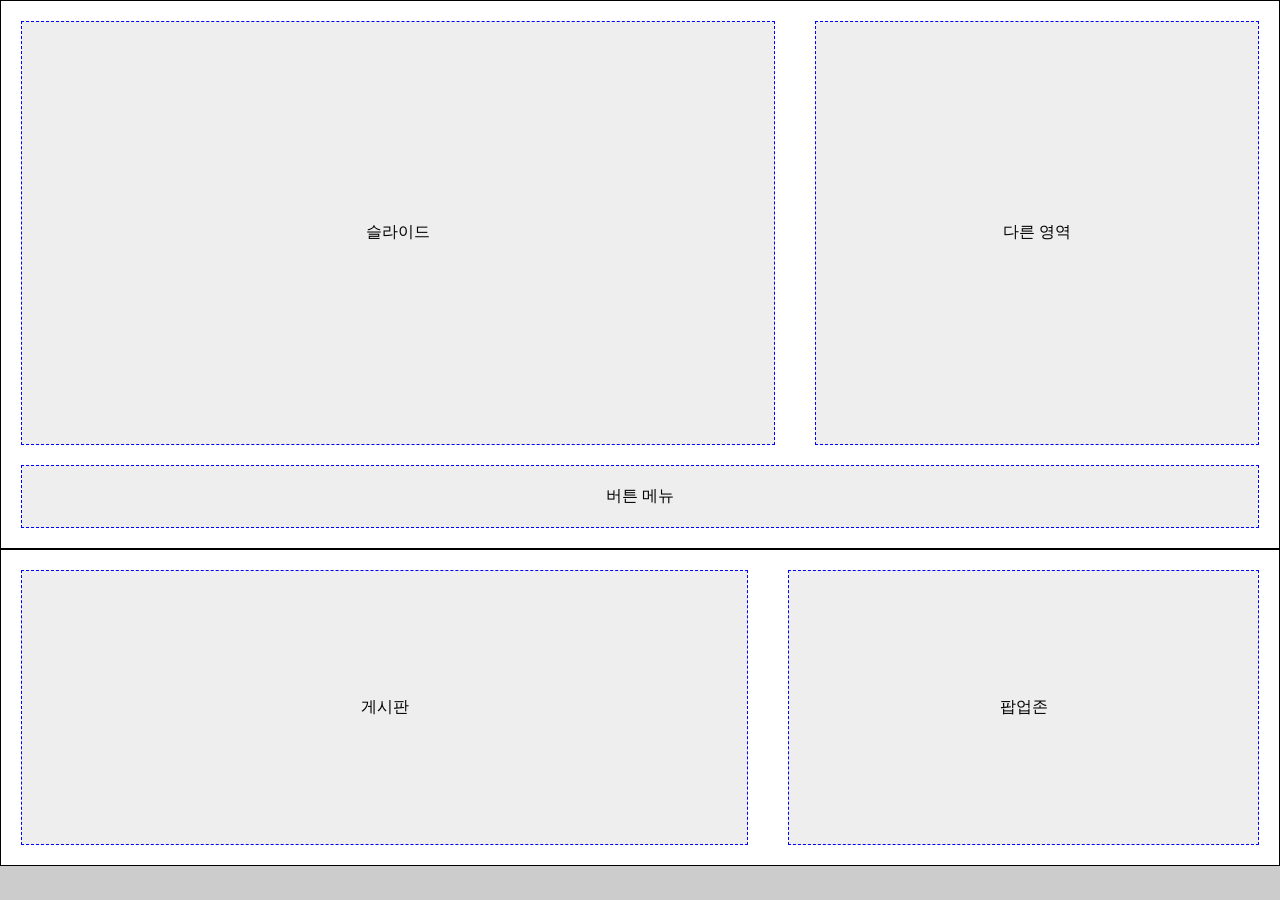
<file: 성남시/index.html>
<!DOCTYPE html>
<html lang="ko">
<head>
    <meta charset="UTF-8">
    <meta name="viewport" content="width=device-width, initial-scale=1.0">
    <title>성남시 카피</title>
    <link rel="stylesheet" href="./style.css">
</head>
<body>
    <section class="top">
        <article class="top-slide">슬라이드</article>
        <article class="top-other">다른 영역</article>
        <article class="top-btns">버튼 메뉴</article>
    </section>
    <section class="btm">
        <article class="btm-board">게시판</article>
        <article class="btm-popup">팝업존</article>
    </section>
</body>
</html>
</file>
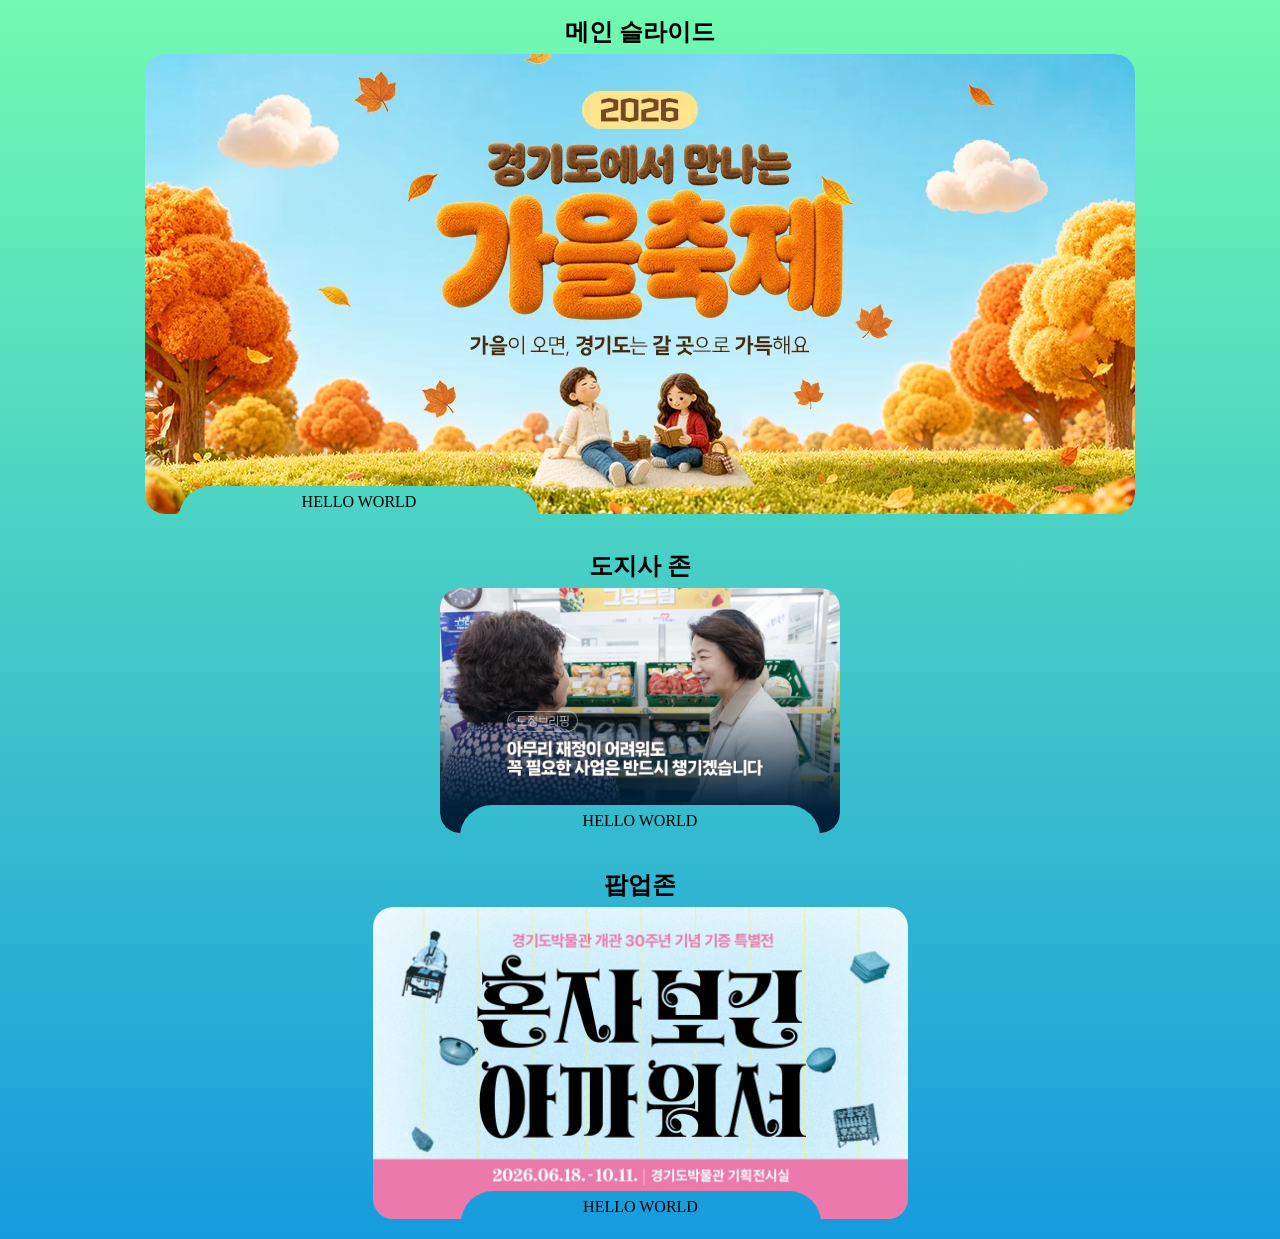
<file: _svgmask/demo/index.html>
<!DOCTYPE html>
<html lang="en">
<head>
    <meta charset="UTF-8">
    <meta name="viewport" content="width=device-width, initial-scale=1.0">
    <title>데모</title>
    <link rel="stylesheet" href="./style.css">
</head>
<body>
    <h1>메인 슬라이드</h1>
    <section class="box main">
        <article class="visual">
            <img src="./img/vis_main_pc.webp" class="visual-img pc"/>
            <img src="./img/vis_main_mobile.webp" class="visual-img mobile"/>
        </article>
        <article class="btns">HELLO WORLD</article>
    </section>

    <h1>도지사 존</h1>
    <section class="box djs">
        <article class="visual">
            <img src="./img/vis_djs.webp" class="visual-img"/>
        </article>
        <article class="btns">HELLO WORLD</article>
    </section>

    <h1>팝업존</h1>
    <section class="box popup">
        <article class="visual">
            <img src="./img/vis_popup.webp" class="visual-img"/>
        </article>
        <article class="btns">HELLO WORLD</article>
    </section>
</body>
</html>
</file>
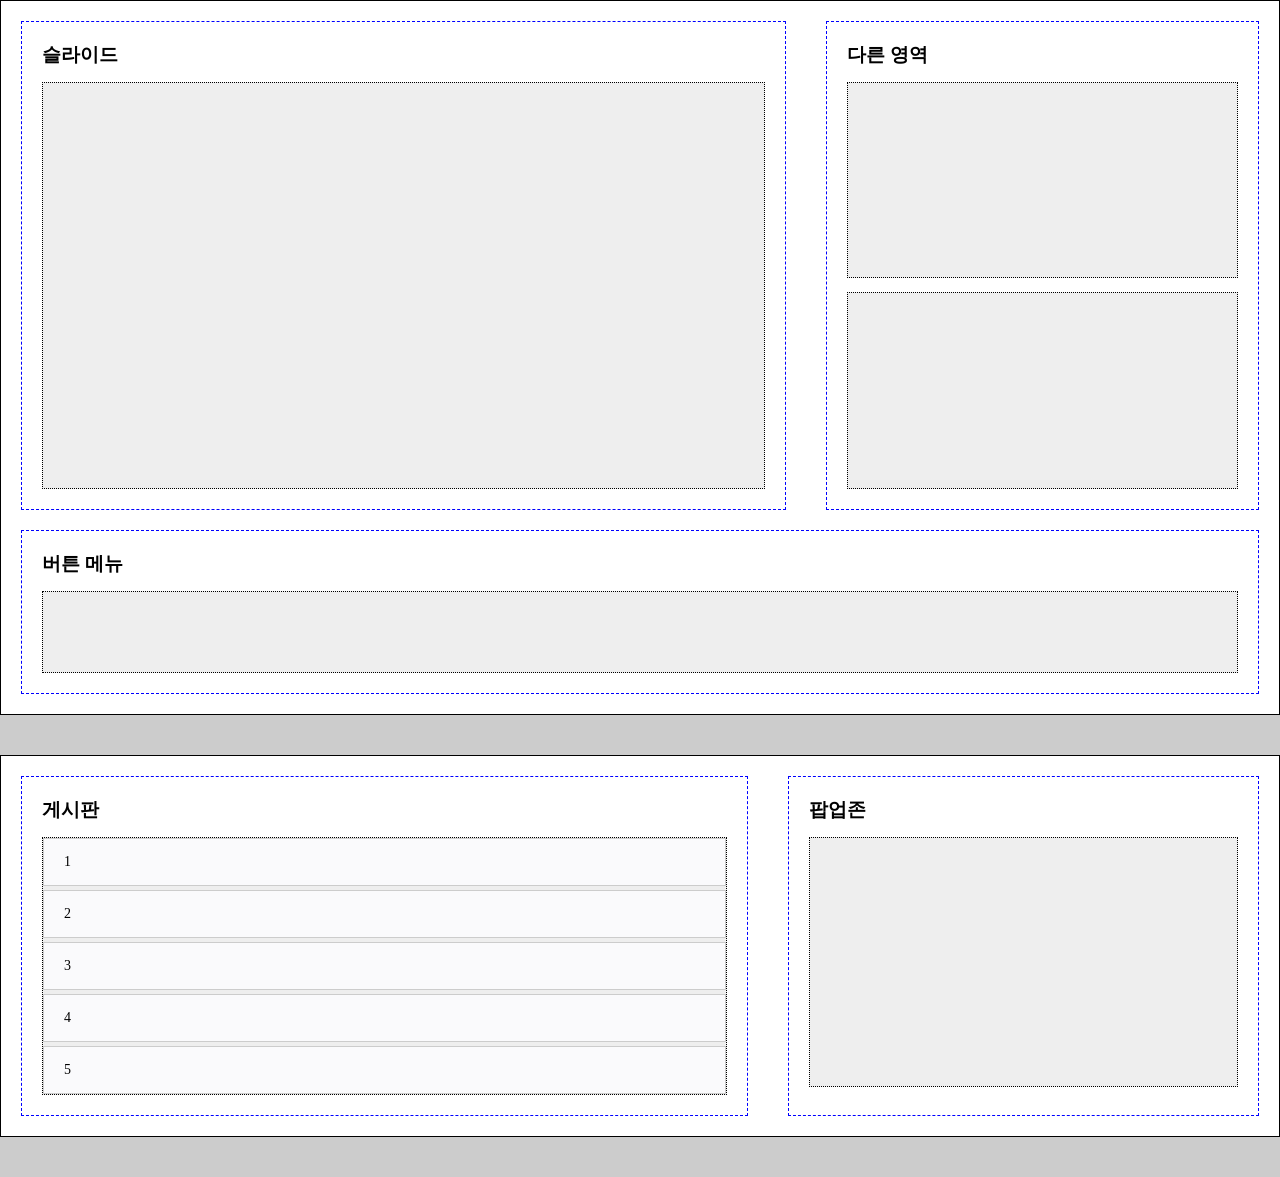
<file: 성남시/index2.html>
<!DOCTYPE html>
<html lang="ko">
<head>
    <meta charset="UTF-8">
    <meta name="viewport" content="width=device-width, initial-scale=1.0">
    <title>성남시 카피</title>
    <link rel="stylesheet" href="./style2.css">
</head>
<body>
    <section class="top">
        <article class="top-slide">
            <h1 class="title">슬라이드</h1>
            <div class="box"></div>
        </article>
        <article class="top-other">
            <h1 class="title">다른 영역</h1>
            <div class="box"></div>
            <div class="box"></div>
        </article>
        <article class="top-btns">
            <h1 class="title">버튼 메뉴</h1>
            <div class="box"></div>
        </article>
    </section>
    <section class="btm">
        <article class="btm-board">
            <h1 class="title">게시판</h1>
            <ul class="board box">
                <li class="board-item">1</li>
                <li class="board-item">2</li>
                <li class="board-item">3</li>
                <li class="board-item">4</li>
                <li class="board-item">5</li>
            </ul>
        </article>
        <article class="btm-popup">
            <h1 class="title">팝업존</h1>
            <div class="box"></div>
        </article>
    </section>
</body>
</html>
</file>
<file: 성남시/style.css>
* {
    margin: 0;
    padding: 0;
    box-sizing: border-box;
}

body {
    background: #ccc;
}

section {
    position: relative;
    width: 100%;
    max-width: 1400px;
    margin: 0 auto;
    padding: 20px;
    background: #fff;
    border: 1px solid black;
}

article {
    display: flex;
    flex-flow: column nowrap;
    justify-content: center;
    align-items: center;
    position: relative;
    padding: 20px;
    background: #eee;
    border: 1px dashed blue;
    text-align: center;
}

/* ================================= */
/* ================================= */
/* ================================= */
.top {
    display: flex;
    flex-flow: row wrap;
    align-items: stretch;
    gap: 20px 40px;
}

.top-slide {
    flex: 842 1 0;
    min-width: 0;
    aspect-ratio: 16 / 9;
}

.top-other {
    flex: 476 1 0;
    min-width: 0;
}

.top-btns {
    width: 100%;
}

@media all and (max-width:961px) {
    .top-slide,
    .top-other {
        flex: 0 1 auto;
        width: 100%;
    }
}

/* ================================= */
/* ================================= */
/* ================================= */
/* [btm] */
.btm {
    display: flex;
    flex-flow:row wrap;
    gap:20px 40px;
}

.btm-board {
    flex:855 1 0;
}

.btm-popup {
    flex:535 1 0;
    aspect-ratio: 534 / 312;
}
@media all and (max-width:900px) {
    .btm-board,
    .btm-popup  {
        flex:0 1 100%;
        width:100%;
    }
}
</file>
<file: _svgmask/demo/style.css>
@charset "utf-8";

/* reset */
* {
    margin: 0;
    padding: 0;
    box-sizing: border-box;
    line-height: 1;
}

body {
    display: flex;
    flex-flow: column nowrap;
    justify-content: flex-start;
    align-items: center;
    gap: 40px;
    padding: 20px 0;
    background: linear-gradient(to bottom, rgb(114, 250, 177), rgb(22, 155, 222));
}

h1 {
    margin-bottom: -30px;
    font-size: clamp(16px, 3vw, 24px);
}

/* ====================================== */
/* ====================================== */
/* ====================================== */
/* 박스 */
.box {
    /* outline: 1px dotted red; */
    --_left: 34px;
    --_hei: 40px;
    --_wid-btns-max: 360px;
    --_wid-btns-min:240px;
    --_wid-btns: clamp(var(--_wid-btns-min), calc(100% - var(--_hei)), var(--_wid-btns-max));
    --_bottom: calc(100% + 36px);
    position: relative;
    width: 100%;
    container-type: inline-size;
    container-name: box;
}

.box.main {
    max-width: 990px;
    aspect-ratio: 99 / 46;
}

.box.djs {
    max-width: 400px;
    aspect-ratio: 400 / 245;
}

.box.popup {
    max-width: 535px;
    aspect-ratio: 540 / 315;
}

@media all and (max-width:990px) {
    .box {
        --_wid-btns-max: 320px;
        --_bottom: calc(100% + clamp(34px, 4vw, 36px));
    }

    .box.main {
        aspect-ratio: 180 / 119;
    }

    .box.djs,
    .box.popup {
        width: calc(100% - var(--_hei));
    }
}

@media all and (max-width:325px) {
    .box {
        --_wid-btns-max: 240px;
        --_wid-btns-min: 200px;
        --_bottom: calc(100% + clamp(30px, 3.6vw, 38px));
    }

    .box.main {
        --_bottom: calc(100% + clamp(32px, 4vw, 38px));
    }
}

/* ================================ */
/* ================================ */
/* ================================ */
/* 비쥬얼 영역 */
.visual {
    position: relative;
    width: 100%;
    height: 100%;
    overflow: hidden;
    background:#ccc;
    border-radius: clamp(14px, 3.2vw, 20px);
    /* 마스킹 */
    /* 마스크 반복 */
    mask-repeat: no-repeat;
    /* 마스크 이미지 */
    -webkit-mask-image:
        linear-gradient(#000 0 0),
        url("./mask.svg");
    mask-image:
        linear-gradient(#000 0 0),
        url("./mask.svg");
    /* 빼기모드 */
    -webkit-mask-composite: xor;
    mask-composite: exclude;
    /* 마스크 사이즈 */
    -webkit-mask-size:
        /* 사각형 */
        100% 101%,
        /* 귀도리 */
        var(--_wid-btns) auto;
    mask-size:
        /* 사각형 */
        100% 101%,
        /* 귀도리 */
        var(--_wid-btns) auto;
    /* 마스크 위치 */
    -webkit-mask-position:
        /* 사각형 */
        left top,
        /* 귀도리 */
        center var(--_bottom);
    mask-position:
        /* 사각형 */
        left top,
        /* 귀도리 */
        center var(--_bottom);
}

/* 비쥬얼 > 메인 */
.box.main .visual {
    -webkit-mask-position:
        /* 사각형 */
        left top,
        /* 귀도리 */
        var(--_left) var(--_bottom);
    mask-position:
        /* 사각형 */
        left top,
        /* 귀도리 */
        var(--_left) var(--_bottom);
}

/* 비쥬얼 이미지 */
.visual-img {
    width: 100%;
    height: 100%;
    object-fit: cover;
    object-position: center top;
}

.visual-img.mobile {
    display: none;
}

@media all and (max-width:990px) {

    /* 비쥬얼 */
    .box .visual {
        /* 마스크 위치 */
        -webkit-mask-position:
            /* 사각형 */
            left top,
            /* 귀도리 */
            center var(--_bottom);
        mask-position:
            /* 사각형 */
            left top,
            /* 귀도리 */
            center var(--_bottom);
    }

    /* 비쥬얼 > 메인 */
    .box.main .visual {
        border-radius: 0;

        /* 마스크 사이즈 */
        -webkit-mask-size:
            /* 사각형 */
            100% 101%,
            /* 귀도리 */
            clamp(var(--_wid-btns-min), calc(100% - 80px), var(--_wid-btns-max)) auto;
        mask-size:
            /* 사각형 */
            100% 101%,
            /* 귀도리 */
            clamp(var(--_wid-btns-min), calc(100% - 80px), var(--_wid-btns-max)) auto;
        /* 마스크 위치 */
        -webkit-mask-position:
            /* 사각형 */
            left top,
            /* 귀도리 */
            center var(--_bottom);
        mask-position:
            /* 사각형 */
            left top,
            /* 귀도리 */
            center var(--_bottom);
    }

    /* 이미지 */
    .visual-img.pc {
        display: none;
    }

    .visual-img.mobile {
        display: block;
    }
}

/* ================================ */
/* ================================ */
/* ================================ */
/* [버튼 영역] */
.btns {
    /* outline: 1px solid red; */
    display: flex;
    flex-flow: row nowrap;
    justify-content: center;
    align-items: flex-start;
    position: absolute;
    left: 50%;
    top: 100%;
    transform: translate(-50%, -28px);
    width: var(--_wid-btns);
    height: var(--_hei);
    padding-top: 8px;
    text-align: center;
    font-size: clamp(12px, 1.6vw, 16px);
}

.box.main .btns {
    left: var(--_left);
    transform: translate(0%, -28px);
}

@media all and (max-width:990px) {
    .btns,
    .box.main .btns {
        transform: translate(-50%, calc(-1 * clamp(16px, 4vw, 24px)));
    }

    .box.main .btns {
        left: 50%;
        width: clamp(var(--_wid-btns-min), calc(100% - 80px), var(--_wid-btns-max));
    }
}

@media all and (max-width:325px) {
    .btns,
    .box.main .btns {
        transform: translate(-50%, calc(-1 * clamp(8px, 3.4vw, 24px)));
    }
}
</file>
<file: 성남시/style2.css>
* {
    margin: 0;
    padding: 0;
    box-sizing: border-box;
}

body {
    background: #ccc;
}

section {
    position: relative;
    width: 100%;
    max-width: 1400px;
    margin: 0 auto 40px;
    padding: 20px;
    background: #fff;
    border: 1px solid black;
}

article {
    display: flex;
    flex-flow: column nowrap;
    justify-content: flex-start;
    align-items: flex-start;
    gap: 14px;
    position: relative;
    padding: 20px;
    border: 1px dashed blue;
    text-align: center;
}

.title {
    width: 100%;
    text-align: left;
}

.box {
    flex: 1 0 auto;
    position: relative;
    width: 100%;
    padding: 40px;
    background: #eee;
    border: 1px dotted black;
}

/* ================================= */
/* ================================= */
/* ================================= */
.top {
    display: grid;
    grid-template-columns: 842fr 476fr;
    gap: 20px 40px;
}

.top-slide .box {
    aspect-ratio: 16 / 9;
}

.top-btns {
    grid-column: 1 / span 2;
    width: 100%;
}

@media all and (max-width:960px) {
    .top {
        grid-template-columns: 1fr;
    }
    .top-btns {
        grid-column: 1 / 2;
    }
}

/* ================================= */
/* ================================= */
/* ================================= */
/* [btm] */
.btm {
    display: flex;
    flex-flow: row wrap;
    /* justify-content: flex-start; */
    /* align-items: flex-start; */
    gap: 20px 40px;
}

.btm-board {
    flex: 855 1 0;
}

.board {
    display: flex;
    flex-flow: column nowrap;
    justify-content: flex-start;
    align-items: flex-start;
    gap: 4px;
    position: relative;
    width: 100%;
    padding: 0;
}

.board-item {
    list-style-type: none;
    position: relative;
    width: 100%;
    padding: clamp(10px, 1.6vw, 15px) 20px;
    text-align: left;
    background: #fafafc;
    border: 1px solid #ccc;
    font-size: 14px;
}

.btm-popup {
    flex: 535 1 0;
}

.btm-popup .box {
    flex: 0 1 auto;
    aspect-ratio: 534 / 312;
}

@media all and (max-width:900px) {

    .btm-board,
    .btm-popup {
        flex: 0 1 100%;
        width: 100%;
    }

    .btm-popup {
        max-width: 535px;
        margin: 0 auto;
    }

    .btm-board .title,
    .btm-popup .title {
        text-align: center;
    }
}
</file>
